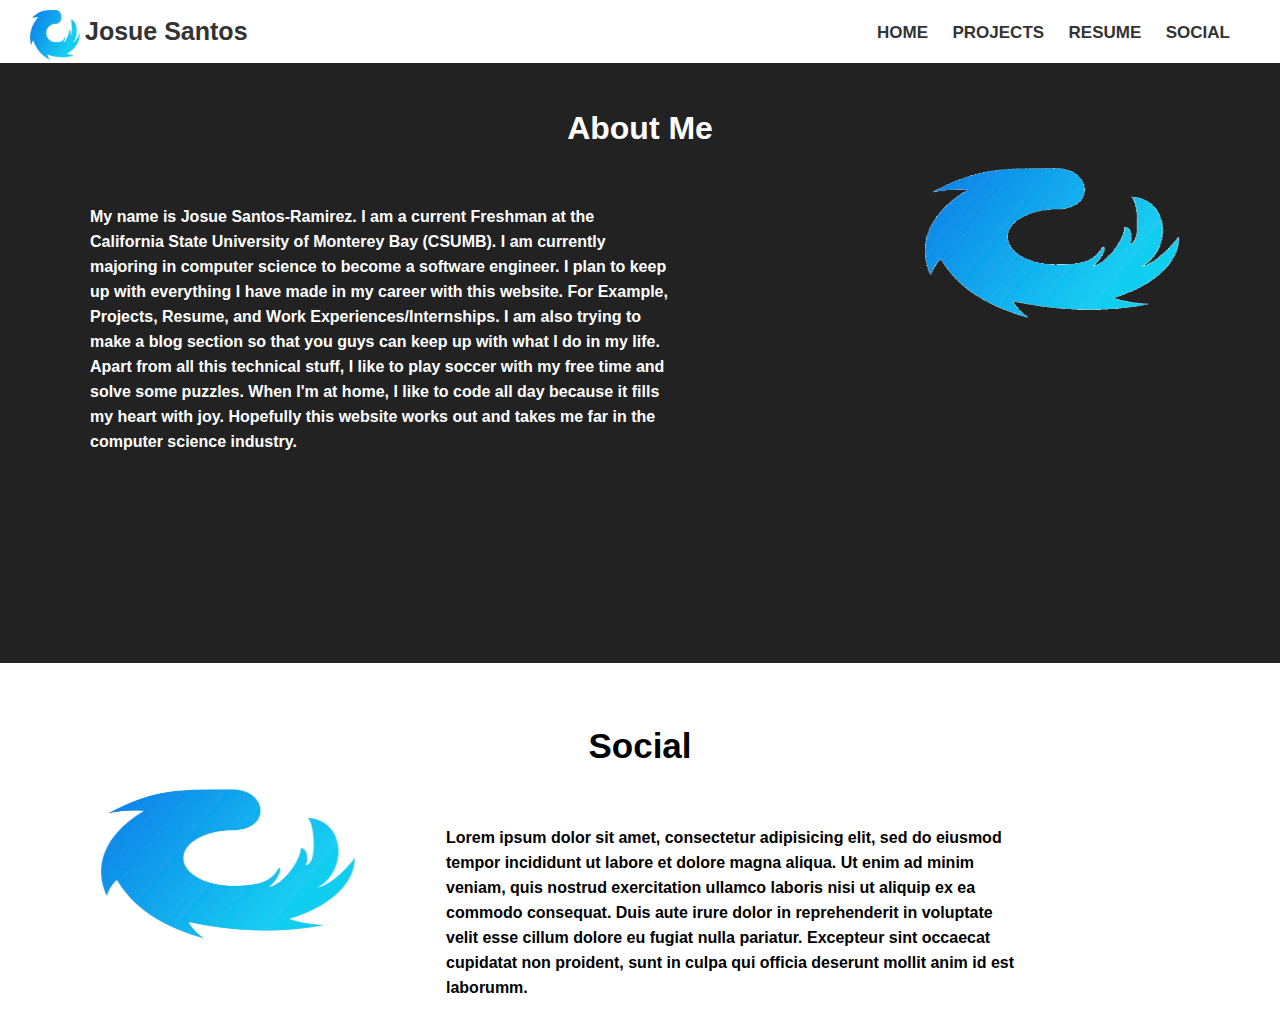
<file: index.html>
<!DOCTYPE html>
<html lang = "en">
<head>
	<title>Josue Santos | Home</title>
	<link rel="shortcut icon" type="image/png" href="images/icon.png">
  <meta name="viewport" content="width=device-width, initial-scale=1">
	<meta charset="utf-8">
  <meta name="keywords" content="Josue, Josue Santos, Josue Santos-Ramirez, Coding, Josue Santos blog">
  <meta name="description" content="My name is Josue Santos-Ramirez. I am a current Freshman at the California State University of Monterey Bay (CSUMB). I plan to keep up on everything I have done in this website. For Example, Projects, Resume, and Work Experiences/Internships.">
  <!--External-->
  <link rel="stylesheet" href="https://cdnjs.cloudflare.com/ajax/libs/font-awesome/4.7.0/css/font-awesome.min.css">
  <link rel="stylesheet" href="css/style.css">
  <link rel="stylesheet" href="css/small.css" media="(max-width: 760px)">

</head>
<body>
  <div class="container">
    <div class="navbar">
      <img class="icon" src="images/icon.png">
      <h1 class="logo">Josue Santos</h1>
        <nav>
        	<ul>
          	<li><a href="index.html">Home</a></li>
          	<li><a href="projects.html">Projects</a></li>
          	<li><a href="resume.html">Resume</a></li>
            <li><a href="social.html">Social</a></li>
            <span class="bars"><i class="fa fa-bars"></i></span>
            <span class="times"><i class="fa fa-times"></i></span>

        	</ul>
      	</nav>
        <div class="dropMenu">
          <div class="menu-content">
               <a href="index.html"><i class="fa fa-home"></i><a/><a href="index.html">Home</a>
               <a href="projects.html"><i class="fa fa-rocket"></i><a/><a href="projects.html">Projects</a>
               <a href="resume.html"><i class="fa fa-file"></i><a/><a href="resume.html">Resume</a>
               <a href="social.html"><i class="fa fa-comments"></i><a/><a href="social.html">Social</a>
          </div>
        </div>
    </div>
    <div class="body">
      <div class="aboutme">
  		  <h1 id="bodyheader">About Me</h1>
        <img class="bodyimage" src="images/icon.png">
  		  <p id="bodytext">My name is Josue Santos-Ramirez. I am a current Freshman at the California State University of Monterey Bay (CSUMB). I am currently majoring in computer science to become a software engineer. I plan to keep up with everything I have made in my career with this website. For Example, Projects, Resume, and Work Experiences/Internships. I am also trying to make a blog section so that you guys can keep up with what I do in my life. Apart from all this technical stuff, I like to play soccer with my free time and solve some puzzles. When I'm at home, I like to code all day because it fills my heart with joy. Hopefully this website works out and takes me far in the computer science industry.</p>
      </div>
    </div>
  	<div class="social">
  		<h1>Social</h1>
      <img class="socialimage" src="images/icon.png">
  		<p id="socialtext">Lorem ipsum dolor sit amet, consectetur adipisicing elit, sed do eiusmod
  		tempor incididunt ut labore et dolore magna aliqua. Ut enim ad minim veniam,
  		quis nostrud exercitation ullamco laboris nisi ut aliquip ex ea commodo
  		consequat. Duis aute irure dolor in reprehenderit in voluptate velit esse
  		cillum dolore eu fugiat nulla pariatur. Excepteur sint occaecat cupidatat non
  		proident, sunt in culpa qui officia deserunt mollit anim id est laborumm.</p>
    </div>
  </div>
  <script src="JavaScript/bar.js"></script>
</body>
</html>
</file>
<file: css/style.css>
* {
  -moz-box-sizing: border-box; /* Firexfox */
  -webkit-box-sizing: border-box; /* Safari/Chrome/iOS/Android */
  box-sizing: border-box; /* IE */
}


body {
	margin: 0;
	background: #222;
	font-family: 'Work Sans', sans-serif;
	font-weight: 800;
}

p {
  line-height: 25px;
}


.container {
	width: 100%;
	margin: 0 auto;
  padding: 0 auto;
}
/* Navigation Bar*/

.navbar {
  overflow: hidden;
  background: white;
}
.icon {
  width: 50px;
  height: 50px;
  margin-left: 30px;
  margin-top: 10px;
  float: left;
}

.logo {
  float: left;
  padding-left: 5px;
  font-size: 25px;
  color: #333333;
}

nav {
  float: right;
}

nav ul {
  margin: 0;
  padding: 0;
  list-style: none;
  padding-right: 50px;
}

nav li {
  display: inline-block;
  margin-left: 20px;
  padding-top: 23px;
  position: relative; 
}

nav a {
  color: #333333;
  text-decoration: none;
  text-transform: uppercase;
  font-size: 17px;
}

nav a:hover {
  color: #1CB6EE;
}

nav a::before {
  content: '';
  display: block;
  height: 6px;
  background-color: black;

  position: absolute;
  top: 49px;
  width: 0%;

  transition: all ease-in-out 250ms;
}

nav a:hover::before {
  width: 100%;
}

.menu-btn {
  display: none;
}

.fa-bars,.fa-times {
  display: none;
}
.dropMenu {
  display: none;
}
.menu-content {
  display: none;
}

/*Body*/
.body {
  float: left;
  width: 100%;
}

.aboutme {
  width: 100%;
  height: 600px;
  background: #222;
  color: white;
  
}
#bodyheader {
  float: left;
  width: 100%;
  padding-top: 26px;
  text-align: center;
}

#bodytext {
  float: left;
  padding-top: 20px;
  padding-bottom: 20px;
  padding-left: 30px;
  padding-right: 30px;
  margin-left: 60px;
  width: 50%;
}

.bodyimage {
  display: block;
  margin-right: 100px;
  height: 150px;
  width: 20%;
  float: right;

}
/* Social*/
.social {
  float: left;
  background: white;
  width: 100%;
}

.social h1 {
  font-size: 35px;
  color: black;
  padding-top: 40px;
  float: left;
  display: block;
  text-align: center;
  width: 100%;
}

#socialtext {
  float: left;
  padding-top: 20px;
  padding-bottom: 20px;
  padding-left: 30px;
  padding-right: 30px;
  margin-left: 60px;
  width: 50%;
}

.socialimage {
  display: block;
  margin-left: 100px;
  height: 150px;
  width: 20%;
  float: left;

}


.sticky {
  position: fixed;
  top: 0%;
  width: 100%;
}

.sticky + .body {
  padding-top: 60px;
}
</file>
<file: css/small.css>
.container {
  width: 100%;
  margin: 0;
  padding: 0;
}

nav li{
  display: none;
}

nav ul {
  padding-right: 25px;
}
.menu-btn {
  display: initial;
  margin-top: 18px;
  background: none;
  border-color: black;
}
.fa {
  display: block;
  margin-top: 18px;
  margin-left: 2px;
  margin-right: 2px;
  margin-bottom: 2px;
  font-size: 30px;
}

.dropMenu {
  display: block;
  width: 100%;
  height: 100%;
}

.fa:hover {
  cursor: pointer;
  color: #1CB6EE;
}

.fa-times {
  position: fixed;
  top: 0%;
  right: 4%;
}
.times {
  visibility: hidden;
  display: block;
}

.menu-content {
  padding-bottom: 100%;
  text-align: center;
  width: 100%; 
  background: #222;
  float: left;
}

.menu-content i {
  margin-top: 90px;
  padding: 5px 5px 5px 5px;
  color: white;
}

.menu-content a {
  color: white;
  text-decoration: none;
  font-family: 'Work Sans', sans-serif;
  padding-bottom: 40px;
}

.bodyimage {
  float: left;
  margin-left: 40%;
  margin-right: 20%;
}

#bodytext {
  width: 100%;
  margin-left: 0;
}

.socialimage {
  margin-left: 40%;
  margin-right: 20%;

}

#socialtext {
  width: 100%;
  margin-left: 0;
}
</file>
